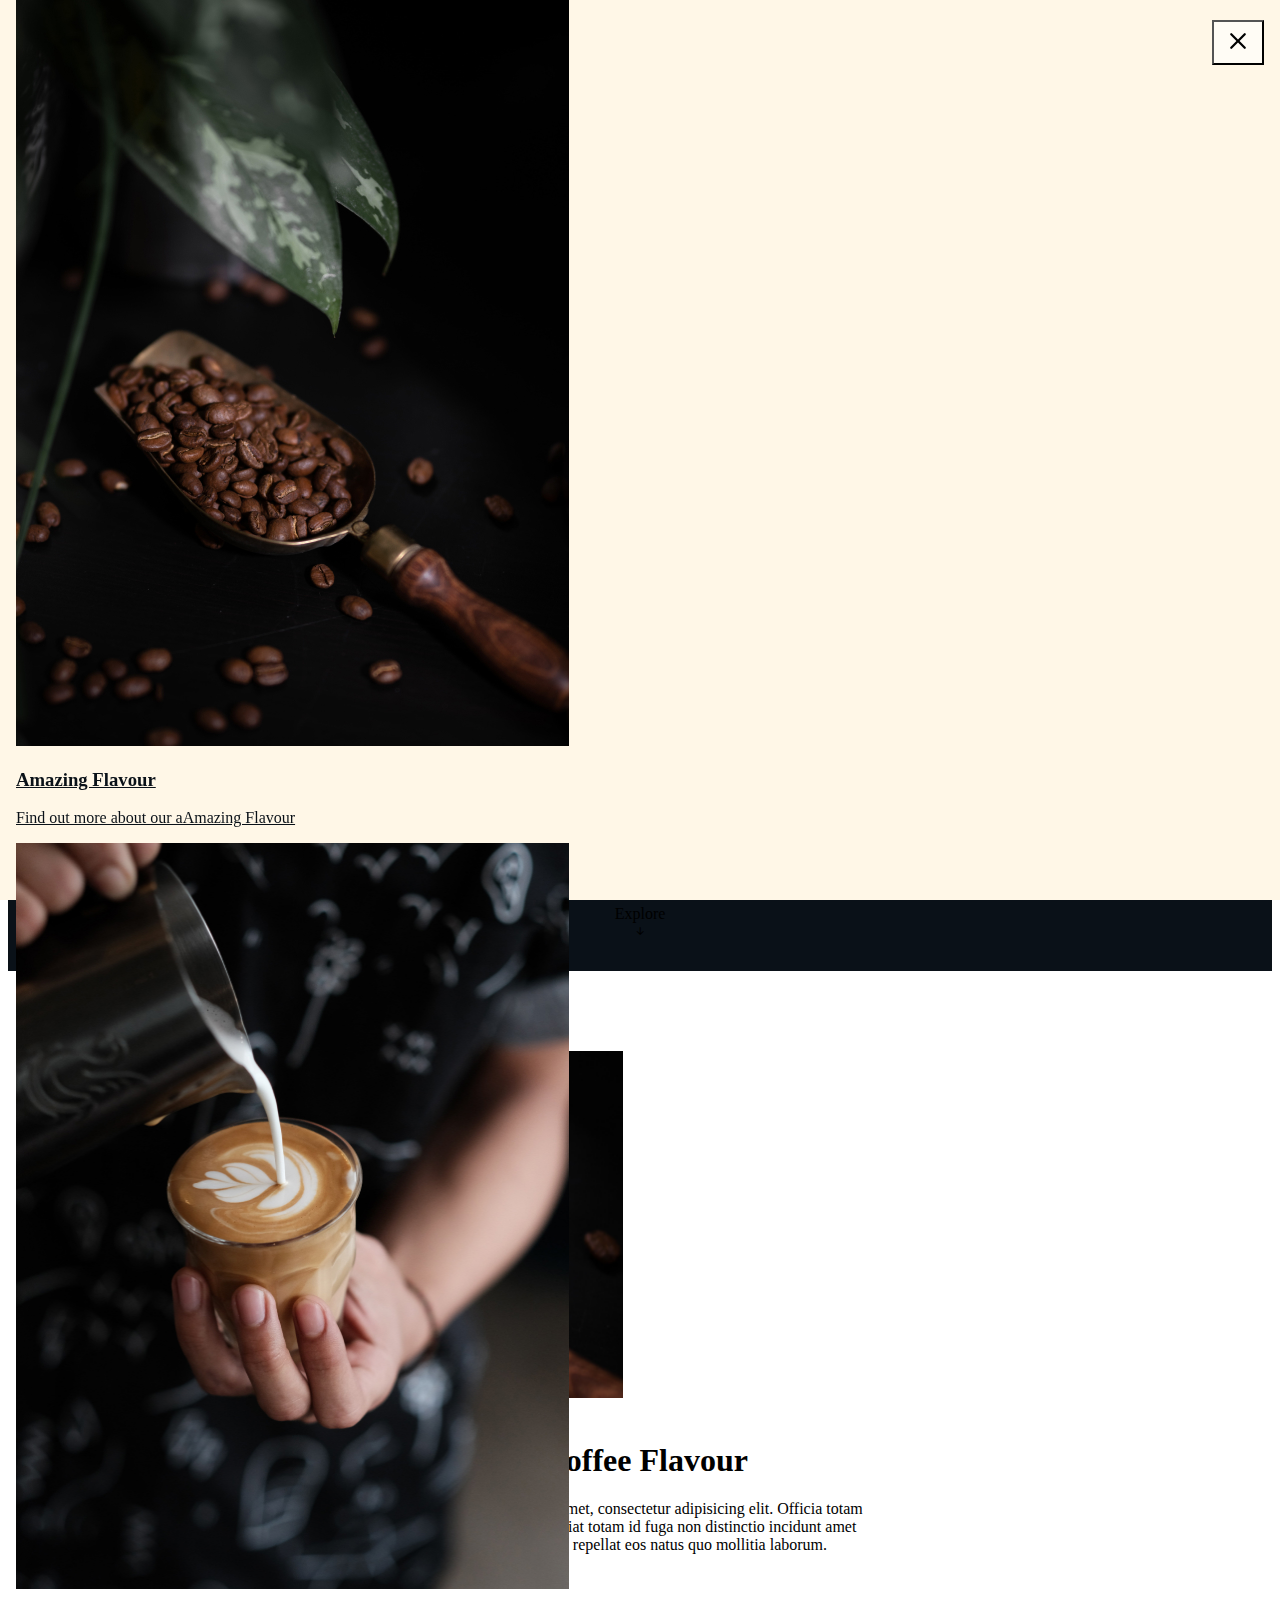
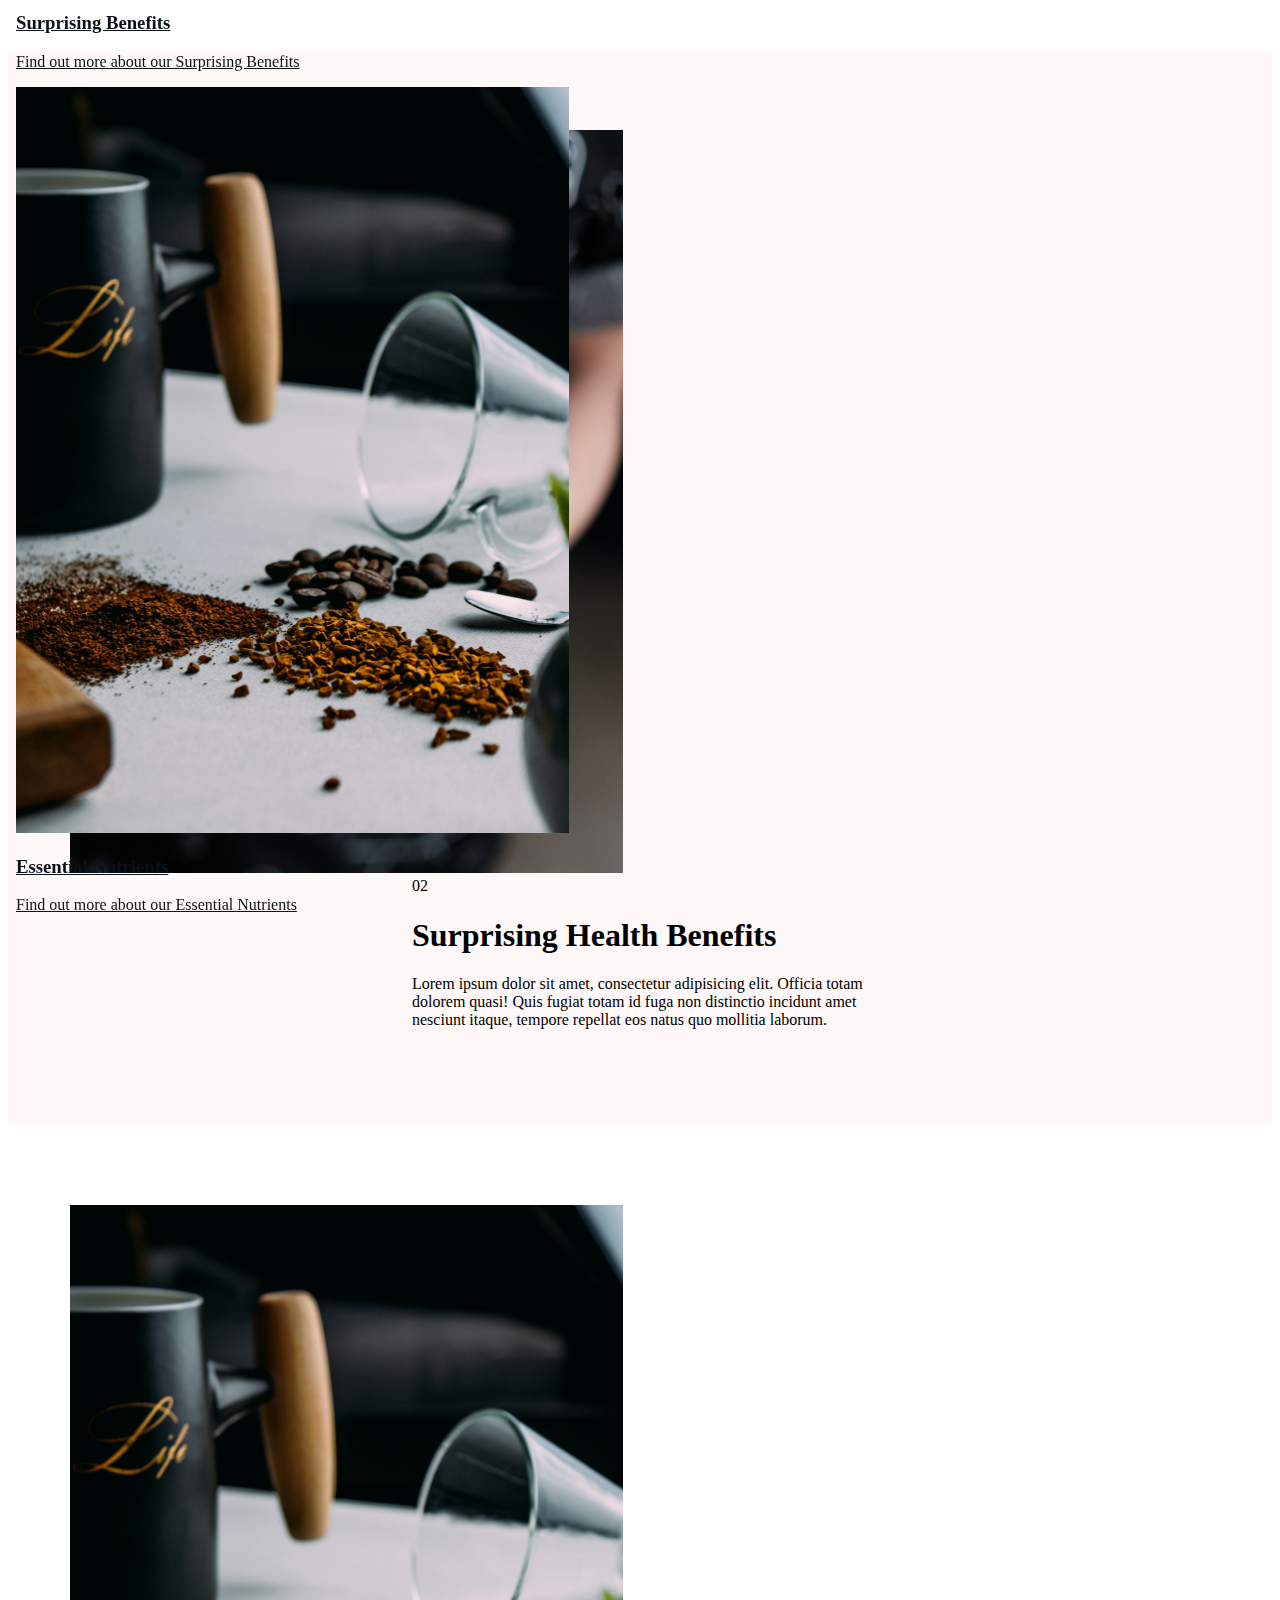
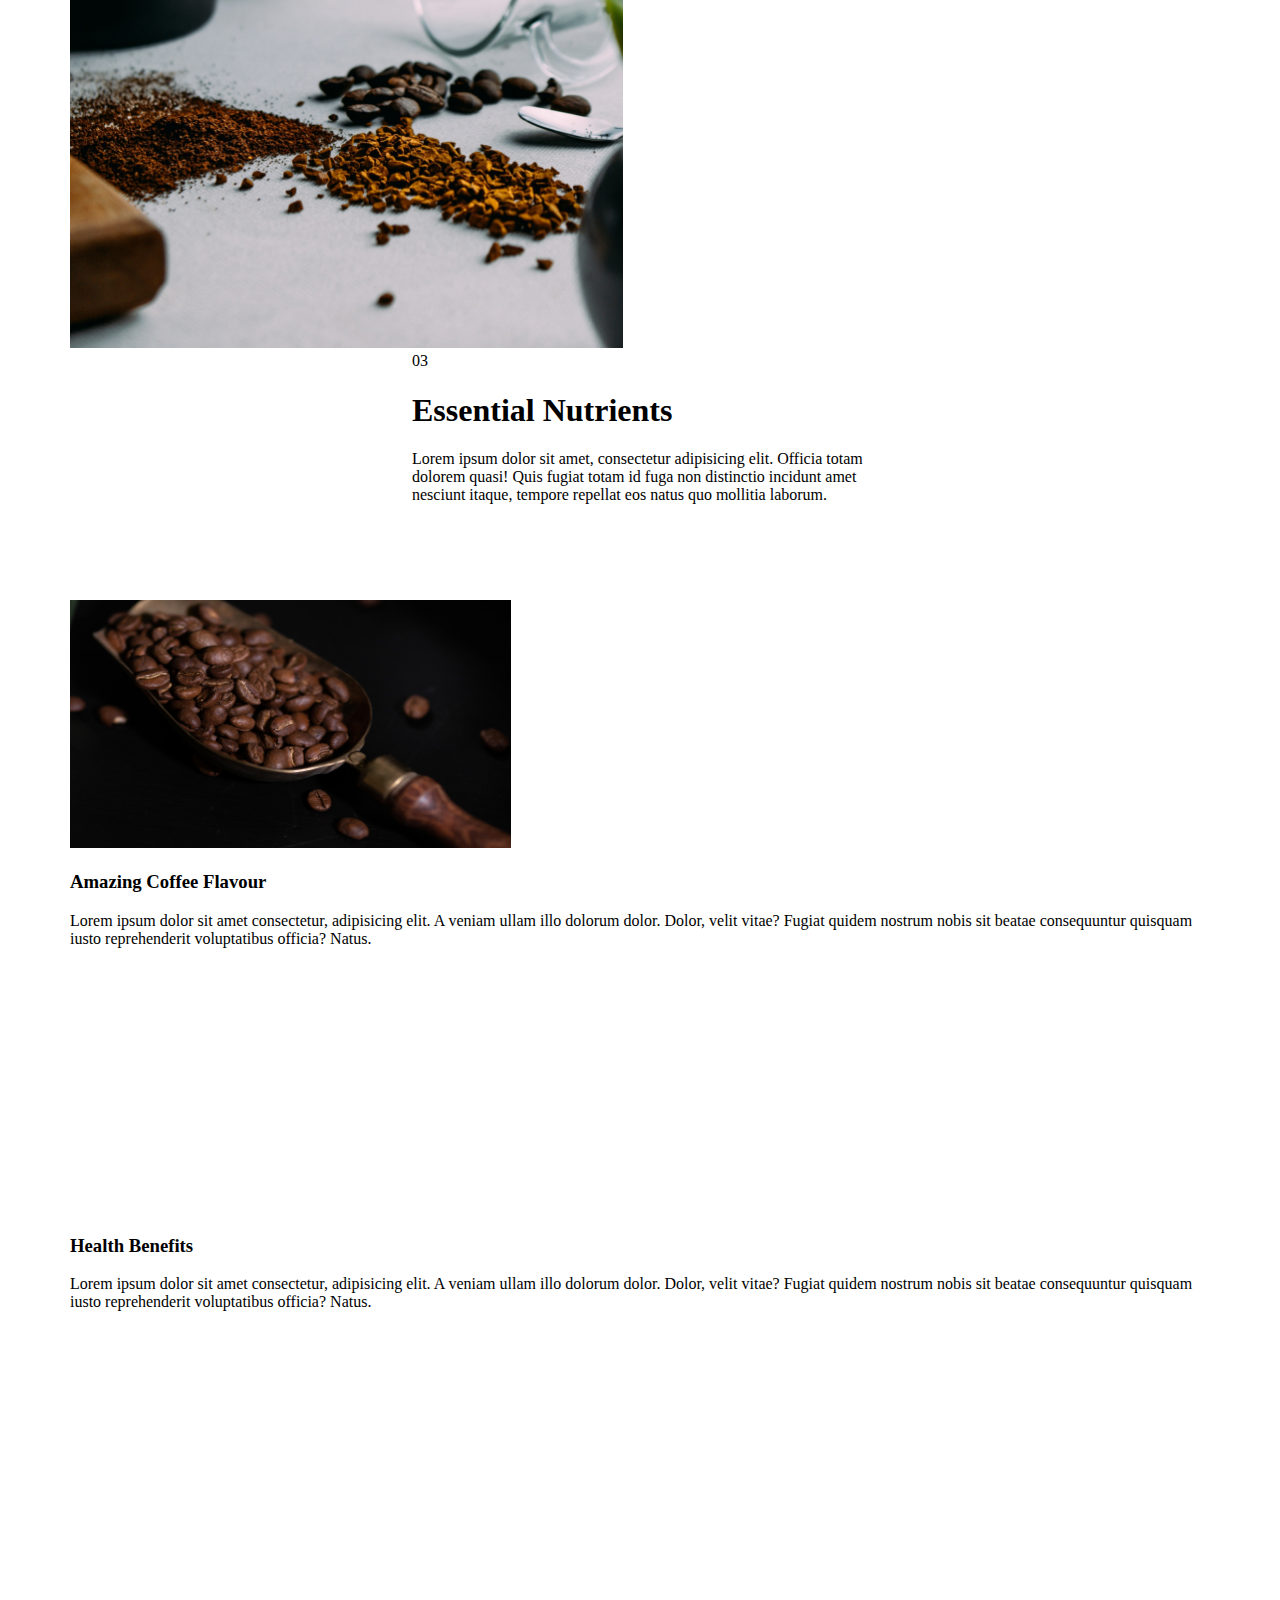
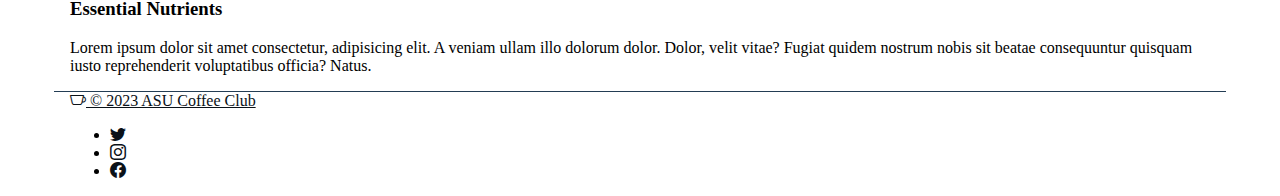
<file: index.html>
<!DOCTYPE html>
<html lang="en">
  <head>
    <meta charset="UTF-8" />
    <meta http-equiv="X-UA-Compatible" content="IE=edge" />
    <meta name="viewport" content="width=device-width, initial-scale=1.0" />
    <title>🚀Project3</title>

    <!-- Bootstrap Stylesheet -->
    <link
      href="https://cdn.jsdelivr.net/npm/bootstrap@5.1.3/dist/css/bootstrap.min.css"
      rel="stylesheet"
      integrity="sha384-1BmE4kWBq78iYhFldvKuhfTAU6auU8tT94WrHftjDbrCEXSU1oBoqyl2QvZ6jIW3"
      crossorigin="anonymous"
    />
    <!-- Main Stylesheet -->
    <link rel="stylesheet" href="./styles/index.css" />

    <!-- Google Fonts -->
    <link rel="preconnect" href="https://fonts.googleapis.com" />
    <link rel="preconnect" href="https://fonts.gstatic.com" crossorigin />
    <link
      href="https://fonts.googleapis.com/css2?family=Alegreya:wght@700&family=Montserrat:wght@400;700&display=swap"
      rel="stylesheet"
    />

    <!-- Bootstrap Icons -->
    <link
      rel="stylesheet"
      href="https://cdn.jsdelivr.net/npm/bootstrap-icons@1.7.1/font/bootstrap-icons.css"
    />
  </head>
  <body>
    <!-- Header Start -->
    <header class="header p-3 position-absolute start-0 top-0 end-0">
      <div class="d-flex justify-content-between align-items-center">
        <a href="/" class="text-decoration-none text-white fs-5 fw-bold"
          >ASU Coffee Club</a
        >

        <div>
          <button
            class="navbar-toggler text-white"
            type="button"
            data-bs-toggle="collapse"
            data-bs-target="#navbar"
            aria-controls="navbar"
            aria-expanded="false"
            aria-label="Toggle navigation"
          >
            <svg
              xmlns="http://www.w3.org/2000/svg"
              width="36"
              height="36"
              fill="currentColor"
              class="bi bi-list"
              viewBox="0 0 16 16"
            >
              <path
                fill-rule="evenodd"
                d="M2.5 12a.5.5 0 0 1 .5-.5h10a.5.5 0 0 1 0 1H3a.5.5 0 0 1-.5-.5zm0-4a.5.5 0 0 1 .5-.5h10a.5.5 0 0 1 0 1H3a.5.5 0 0 1-.5-.5zm0-4a.5.5 0 0 1 .5-.5h10a.5.5 0 0 1 0 1H3a.5.5 0 0 1-.5-.5z"
              />
            </svg>
          </button>
        </div>
      </div>
    </header>
    <!-- Header End -->

    <!-- Flyout Navigation Start -->
    <nav class="collapse navbar-collapse dropdown-nav" id="navbar">
      <div
        class="dropdown-nav__container container-xxl d-flex align-items-start align-items-md-center"
      >
        <div class="row align-items-start">
          <div class="col-12 col-sm-4 mt-4">
            <a href="#" class="row text-decoration-none">
              <div class="col-2 col-sm-12 mb-4">
                <img
                  src="./assets/1-coffe-flavour.jpg"
                  alt="Coffe Flavour"
                  class="img-fluid"
                  width="553"
                  height="746"
                  loading="lazy"
                />
              </div>
              <div class="col-10">
                <h3>Amazing Flavour</h3>
                <p>Find out more about our aAmazing Flavour</p>
              </div>
            </a>
          </div>
          <div class="col-12 col-sm-4 mt-4">
            <a href="#" class="row text-decoration-none">
              <div class="col-2 col-sm-12 mb-4">
                <img
                  src="./assets/2-health-benefits.jpg"
                  alt="Coffe Flavour"
                  class="img-fluid"
                  width="553"
                  height="746"
                  loading="lazy"
                />
              </div>
              <div class="col-10">
                <h3>Surprising Benefits</h3>
                <p>Find out more about our Surprising Benefits</p>
              </div>
            </a>
          </div>
          <div class="col-12 col-sm-4 mt-4">
            <a href="#" class="row text-decoration-none">
              <div class="col-2 col-sm-12 mb-4">
                <img
                  src="./assets/3-essential-nutrients.jpg"
                  alt="Coffe Flavour"
                  class="img-fluid"
                  width="553"
                  height="746"
                  loading="lazy"
                />
              </div>
              <div class="col-10">
                <h3>Essential Nutrients</h3>
                <p>Find out more about our Essential Nutrients</p>
              </div>
            </a>
          </div>
        </div>

        <button
          class="navbar-toggler dropdown-nav__closeNavBtn"
          type="button"
          data-bs-toggle="collapse"
          data-bs-target="#navbar"
          aria-controls="navbar"
          aria-expanded="false"
          aria-label="Toggle navigation"
        >
          <svg
            xmlns="http://www.w3.org/2000/svg"
            width="36"
            height="36"
            fill="currentColor"
            class="bi bi-x"
            viewBox="0 0 16 16"
          >
            <path
              d="M4.646 4.646a.5.5 0 0 1 .708 0L8 7.293l2.646-2.647a.5.5 0 0 1 .708.708L8.707 8l2.647 2.646a.5.5 0 0 1-.708.708L8 8.707l-2.646 2.647a.5.5 0 0 1-.708-.708L7.293 8 4.646 5.354a.5.5 0 0 1 0-.708z"
            />
          </svg>
        </button>
      </div>
    </nav>
    <!-- Flyout Navigation End -->

    <!-- Hero Start -->
    <section class="hero">
      <div class="hero__overlay"></div>
      <div class="hero__content h-100 container-custom position-relative">
        <div class="d-flex h-100 align-items-center hero__content-width">
          <div class="text-white">
            <h1 class="hero__heading fw-bold mb-4">
              Discover The Taste Of Real Coffee.
            </h1>
            <p class="lead mb-4">
              Login or New users sign Up And Get Your First Coffee On Us
            </p>
            <button
              class="mt-2 btn btn-lg btn-outline-light"
              onclick="loginBtn()"
              role="button"
            >
              Login
            </button>
            <button
              class="mt-2 btn btn-lg btn-outline-light"
              onclick="signUpBtn()"
              role="button"
            >
              Sign Up
            </button>
          </div>
        </div>
      </div>

      <a href="#scroll-down" class="hero__scroll-btn">
        Explore <i class="bi bi-arrow-down-short"></i>
      </a>
    </section>

    <!-- Hero End -->

    <a id="scroll-down"></a>
    <!-- Section One Start -->
    <section class="steps container-custom">
      <div class="row">
        <div class="col-12 col-sm-6 d-md-flex justify-content-md-ceneter">
          <img
            src="./assets/1-coffee-flavour-small.jpg"
            alt="Coffe Flavour"
            class="img-fluid pb-4 steps__section-thumbnail"
            width="553"
            height="746"
            loading="lazy"
          />
        </div>

        <div
          class="col-12 col-sm-6 align-self-center justify-content-md-ceneter"
        >
          <div class="steps__content-width">
            <span>01</span>
            <h1 class="h2 mb-4">Amazing Coffee Flavour</h1>
            <p class="mb-4">
              Lorem ipsum dolor sit amet, consectetur adipisicing elit. Officia
              totam dolorem quasi! Quis fugiat totam id fuga non distinctio
              incidunt amet nesciunt itaque, tempore repellat eos natus quo
              mollitia laborum.
            </p>
          </div>
        </div>
      </div>
    </section>
    <!-- Section One End -->

    <!-- Section One Start -->
    <section class="steps steps--background">
      <div class="container-custom">
        <div class="row">
          <div
            class="col-12 col-sm-6 d-md-flex justify-content-md-ceneter order-sm-1"
          >
            <img
              src="./assets/2-health-benefits.jpg"
              alt="Health Benefits"
              class="img-fluid pb-4 steps__section-thumbnail"
              width="553"
              height="746"
              loading="lazy"
            />
          </div>

          <div
            class="col-12 col-sm-6 align-self-center justify-content-md-ceneter"
          >
            <div class="steps__content-width">
              <span>02</span>
              <h1 class="h2 mb-4">Surprising Health Benefits</h1>
              <p class="mb-4">
                Lorem ipsum dolor sit amet, consectetur adipisicing elit.
                Officia totam dolorem quasi! Quis fugiat totam id fuga non
                distinctio incidunt amet nesciunt itaque, tempore repellat eos
                natus quo mollitia laborum.
              </p>
            </div>
          </div>
        </div>
      </div>
    </section>
    <!-- Section One End -->

    <!-- Section One Start -->
    <section class="steps container-custom">
      <div class="row">
        <div class="col-12 col-sm-6 d-md-flex justify-content-md-ceneter">
          <img
            src="./assets/3-essential-nutrients.jpg"
            alt="Essential Nutrients"
            class="img-fluid pb-4 steps__section-thumbnail"
            width="553"
            height="746"
            loading="lazy"
          />
        </div>

        <div
          class="col-12 col-sm-6 align-self-center justify-content-md-ceneter"
        >
          <div class="steps__content-width">
            <span>03</span>
            <h1 class="h2 mb-4">Essential Nutrients</h1>
            <p class="mb-4">
              Lorem ipsum dolor sit amet, consectetur adipisicing elit. Officia
              totam dolorem quasi! Quis fugiat totam id fuga non distinctio
              incidunt amet nesciunt itaque, tempore repellat eos natus quo
              mollitia laborum.
            </p>
          </div>
        </div>
      </div>
    </section>
    <!-- Section One End -->

    <!-- Section With 3 Col's Start -->
    <section class="bg-dark text-white py-4">
      <div class="container-custom my-4">
        <div class="row">
          <div class="col-12 col-sm-4 mb-4">
            <img
              src="./assets/1-coffee-flavour-small.jpg"
              class="mb-4 img-fluid"
              alt="Coffe Flavour"
              width="441"
              height="248"
              loading="lazy"
            />
            <h3>Amazing Coffee Flavour</h3>
            <p>
              Lorem ipsum dolor sit amet consectetur, adipisicing elit. A veniam
              ullam illo dolorum dolor. Dolor, velit vitae? Fugiat quidem
              nostrum nobis sit beatae consequuntur quisquam iusto reprehenderit
              voluptatibus officia? Natus.
            </p>
          </div>

          <div class="col-12 col-sm-4 mb-4">
            <img
              src="./assets/2-health-benefits-small.jpg"
              class="mb-4 img-fluid"
              alt="Health Benefits"
              width="441"
              height="248"
              loading="lazy"
            />
            <h3>Health Benefits</h3>
            <p>
              Lorem ipsum dolor sit amet consectetur, adipisicing elit. A veniam
              ullam illo dolorum dolor. Dolor, velit vitae? Fugiat quidem
              nostrum nobis sit beatae consequuntur quisquam iusto reprehenderit
              voluptatibus officia? Natus.
            </p>
          </div>

          <div class="col-12 col-sm-4 mb-4">
            <img
              src="./assets/3-essential-nutrients-small.jpg"
              class="mb-4 img-fluid"
              alt="Essential Nutrients"
              width="441"
              height="248"
              loading="lazy"
            />
            <h3>Essential Nutrients</h3>
            <p>
              Lorem ipsum dolor sit amet consectetur, adipisicing elit. A veniam
              ullam illo dolorum dolor. Dolor, velit vitae? Fugiat quidem
              nostrum nobis sit beatae consequuntur quisquam iusto reprehenderit
              voluptatibus officia? Natus.
            </p>
          </div>
        </div>
      </div>
    </section>
    <!-- Section With 3 Col's End -->

    <!-- Footer Start -->
    <footer class="footer bg-dark text-white">
      <div
        class="container-custom d-flex justify-content-between align-items-center py-3 border-highlight"
      >
        <div class="col-md-4 d-flex align-items-center">
          <a href="/" class="me-2 text-muted text-decoration-none">
            <i class="bi bi-cup"></i>
            <span>&copy; 2023 ASU Coffee Club</span>
          </a>
        </div>

        <ul
          class="nav col-md-4 justify-content-end list-unstyled d-flex text-white"
        >
          <li class="ms-3">
            <a class="text-muted" href="#"><i class="bi bi-twitter"></i></a>
          </li>
          <li class="ms-3">
            <a class="text-muted" href="#"><i class="bi bi-instagram"></i></a>
          </li>
          <li class="ms-3">
            <a class="text-muted" href="#"><i class="bi bi-facebook"></i></a>
          </li>
        </ul>
      </div>
    </footer>
    <!-- Footer End -->

    <!-- Bootstrap JS -->
    <script
      src="https://cdn.jsdelivr.net/npm/bootstrap@5.1.3/dist/js/bootstrap.bundle.min.js"
      integrity="sha384-ka7Sk0Gln4gmtz2MlQnikT1wXgYsOg+OMhuP+IlRH9sENBO0LRn5q+8nbTov4+1p"
      crossorigin="anonymous"
    ></script>
    <!-- Index JS -->
    <script src="./scripts/index.js"></script>
  </body>
</html>
</file>
<file: styles/index.css>
:root {
  --primary-color: #0a1118;
  --primary-color-highlight: #233d54;
  --bs-body-bg: #fbf0f6;
  --bs-body-font-family: "Montserrat", sans-serif;
}

html {
  scroll-behavior: smooth;
}

a {
  color: var(--primary-color);
}
a:hover {
  color: var(--primary-color);
}

/* width */
::-webkit-scrollbar {
  width: 14px;
}

/* Track */
::-webkit-scrollbar-track {
  background: #f1f1f1;
}

/* Handle */
::-webkit-scrollbar-thumb {
  background: var(--bs-dark);
}

/* Handle on hover */
::-webkit-scrollbar-thumb:hover {
  background: #555;
}

.container-custom {
  width: 100%;
  padding: 0 1rem;
  margin: 0 auto;
}

@media (min-width: 1200px) {
  .container-custom {
    width: 1140px;
  }
}

@media (min-width: 1400px) {
  .container-custom {
    width: 1340px;
  }
}

@media (min-width: 1600px) {
  .container-custom {
    width: 1520px;
  }
}

/*
  * Main Header
  */
.header {
  z-index: 2;
}

/*
  * Flyout Navigation Bar
  */
#navbar {
  position: fixed;
  left: 0;
  top: 0;
  right: 0;
  bottom: 0;
  background-color: rgb(255, 247, 231);
  z-index: 4;
}

.dropdown-nav__closeNavBtn {
  position: absolute;
  top: 20px;
  right: 16px;
  background-color: rgbA(255, 255, 255, 0.6);
}

.dropdown-nav__container {
  height: 100vh;
  padding: 0 1rem;
}

/*
  * Hero Section
  */
.hero {
  position: relative;
  height: 100vh;
  background-color: var(--primary-color);
  overflow: hidden;
}

@media (min-width: 1400px) {
  .hero__heading {
    font-size: 3.2rem;
  }
}

.hero__video {
  position: absolute;
  top: 50%;
  left: 50%;
  min-width: 100%;
  min-height: 100%;
  width: auto;
  height: auto;
  transform: translateX(-50%) translateY(-50%);
}

.hero__overlay {
  position: absolute;
  left: 0;
  top: 0;
  right: 0;
  bottom: 0;
  background-color: var(--primary-color);
  opacity: 0.5;
  z-index: 1;
}

.hero__content {
  z-index: 1;
}

.hero__content-width {
  max-width: 540px;
}

.hero__scroll-btn {
  position: absolute;
  left: 50%;
  bottom: 30px;
  transform: translateX(-50%);
  z-index: 1;
  color: var(--bs-light);
  display: flex;
  flex-direction: column;
  align-items: center;
  text-decoration: none;
}

.hero__scroll-btn:hover {
  color: var(--bs-light);
  opacity: 0.8;
}

.hero__scroll-btn .bi {
  transition-delay: 0.8s;
  animation: bounce 1s infinite alternate;
}

@keyframes bounce {
  from {
    transform: translateY(0px);
  }
  to {
    transform: translateY(-10px);
  }
}

/*
  * Steps Section
  */
.steps {
  padding-top: 40px;
  padding-bottom: 40px;
}

.steps__section-thumbnail {
  height: 240px;
  object-fit: cover;
  margin: 0 auto;
}

.steps__content-width {
  max-width: 456px;
  margin: 0 auto;
}

.steps--background {
  background-color: #fef8f9;
}

@media (min-width: 544px) {
  .steps {
    padding-top: 80px;
    padding-bottom: 80px;
  }

  .steps__section-thumbnail {
    height: auto;
  }
}

/*
  * Footer
  */
.footer .border-highlight {
  border-top: 1px solid var(--primary-color-highlight);
}
</file>
